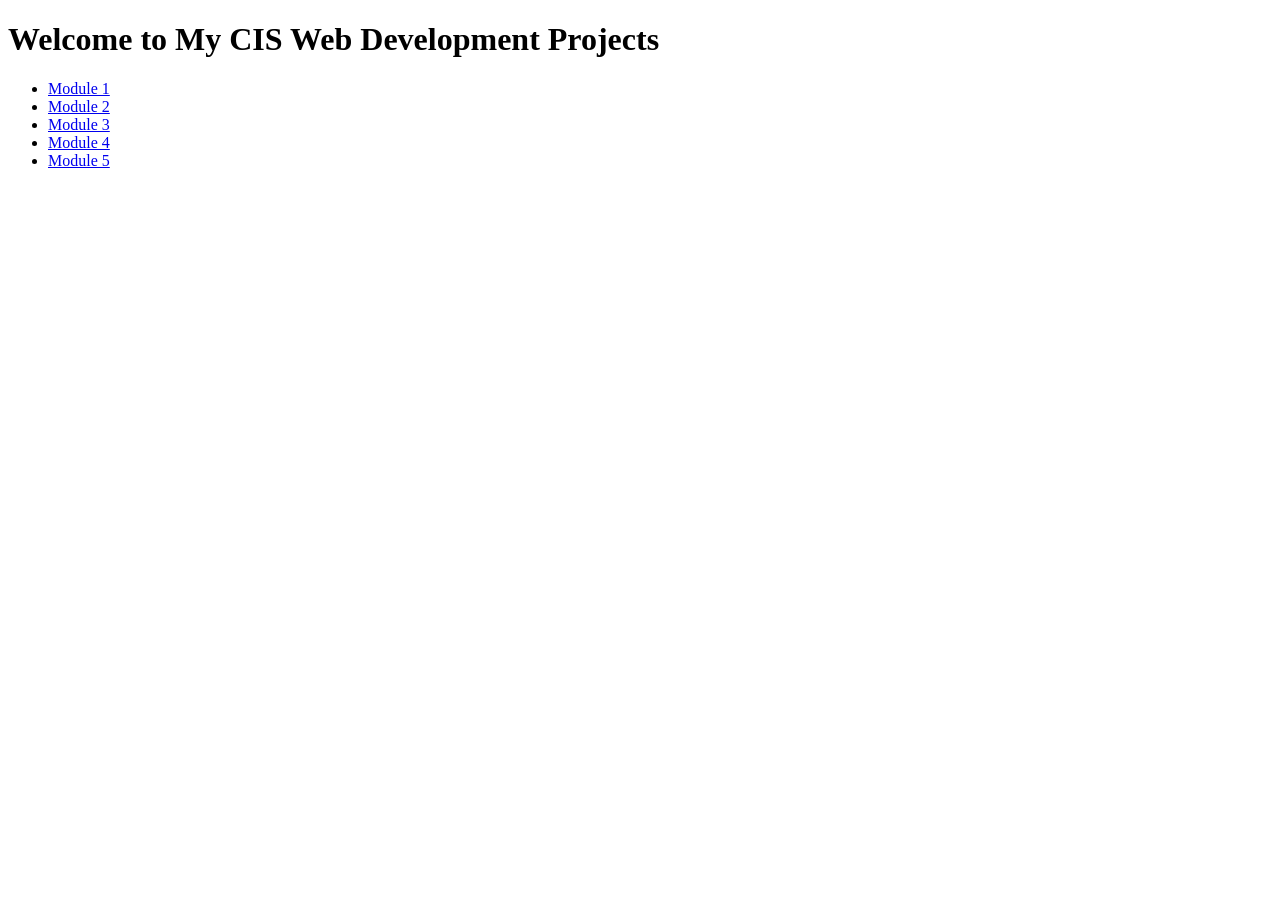
<file: index.html>
<!DOCTYPE html>
<html>
<head>
    <title>My Web Development Projects</title>
</head>
<body>
    <h1>Welcome to My CIS Web Development Projects</h1>

   <ul>
    <li><a href="Module1/index.html">Module 1</a></li>
    <li><a href="Module2/index.html">Module 2</a></li>
    <li><a href="Module3/index.html">Module 3</a></li>
    <li><a href="Module4/index.html">Module 4</a></li>
    <li><a href="Module5/index.html">Module 5</a></li>
</ul>

</body>
</html>
</file>
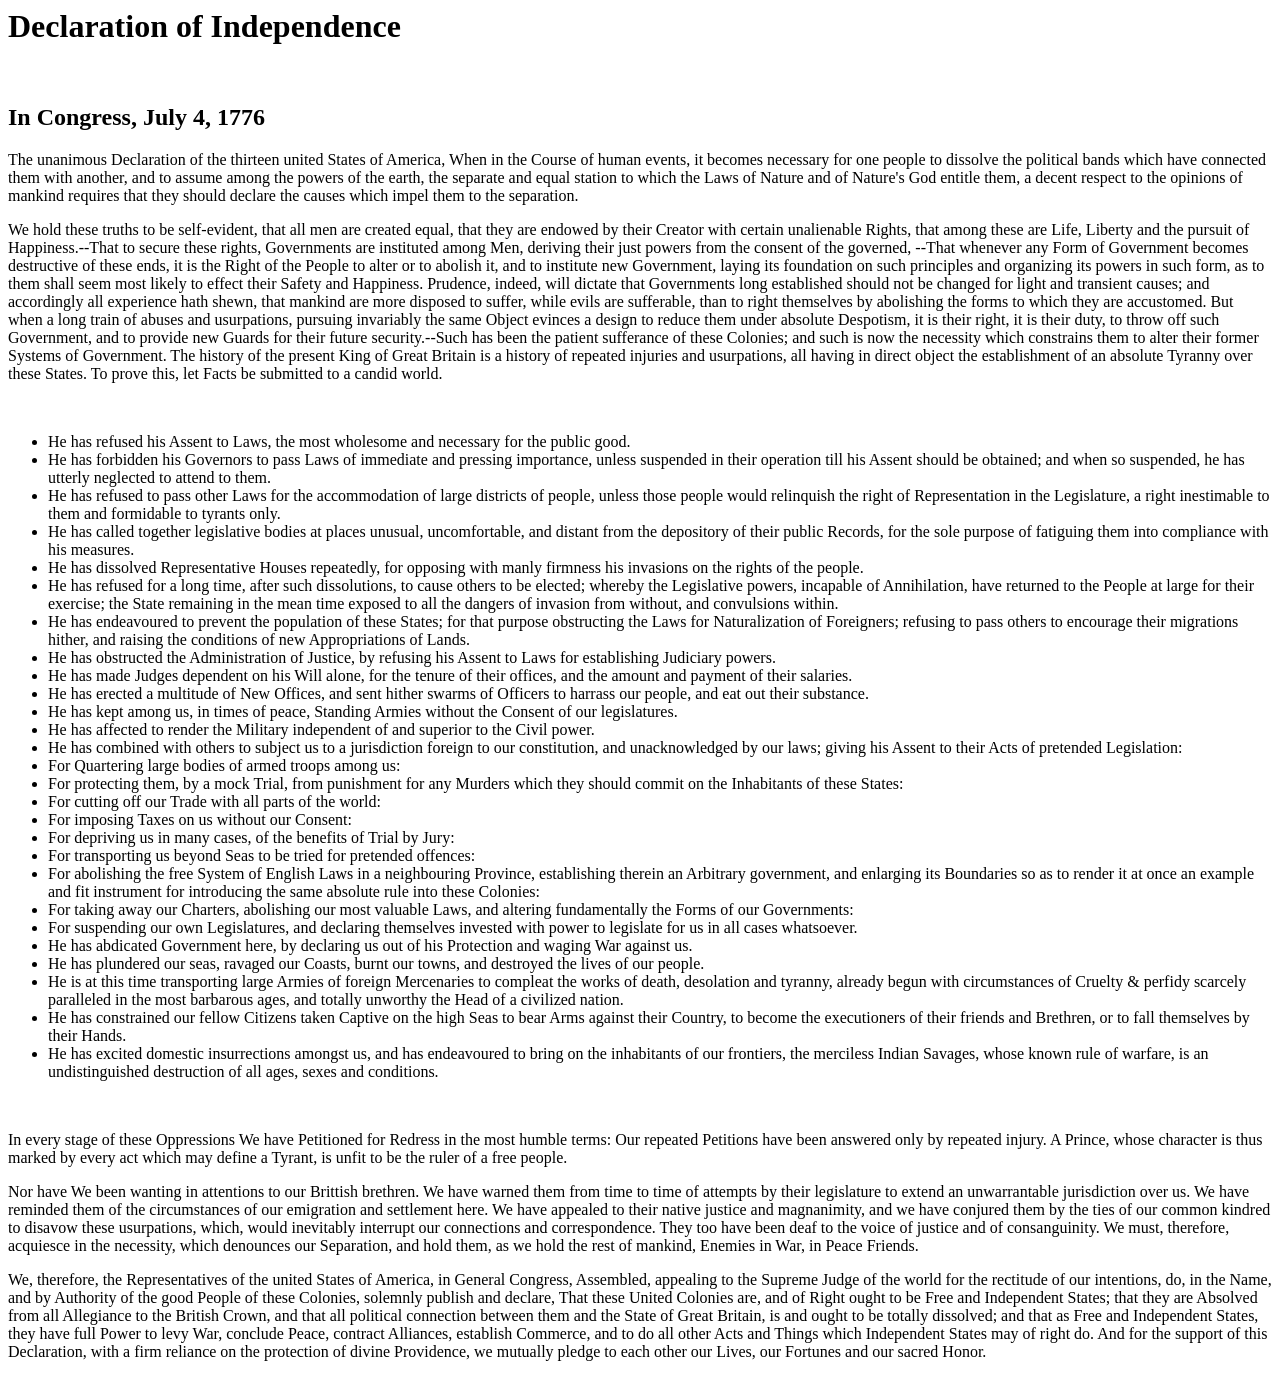
<file: Module #2/index.html>
<html>
<h1>Declaration of Independence</h1>
<br>
<h2>In Congress, July 4, 1776</h2>

<p>The unanimous Declaration of the thirteen united States of America, When in the Course of human events, it becomes necessary for one people to dissolve the political bands which have connected them with another, and to assume among the powers of the earth, the separate and equal station to which the Laws of Nature and of Nature's God entitle them, a decent respect to the opinions of mankind requires that they should declare the causes which impel them to the separation.</p>

<p>We hold these truths to be self-evident, that all men are created equal, that they are endowed by their Creator with certain unalienable Rights, that among these are Life, Liberty and the pursuit of Happiness.--That to secure these rights, Governments are instituted among Men, deriving their just powers from the consent of the governed, --That whenever any Form of Government becomes destructive of these ends, it is the Right of the People to alter or to abolish it, and to institute new Government, laying its foundation on such principles and organizing its powers in such form, as to them shall seem most likely to effect their Safety and Happiness. Prudence, indeed, will dictate that Governments long established should not be changed for light and transient causes; and accordingly all experience hath shewn, that mankind are more disposed to suffer, while evils are sufferable, than to right themselves by abolishing the forms to which they are accustomed. But when a long train of abuses and usurpations, pursuing invariably the same Object evinces a design to reduce them under absolute Despotism, it is their right, it is their duty, to throw off such Government, and to provide new Guards for their future security.--Such has been the patient sufferance of these Colonies; and such is now the necessity which constrains them to alter their former Systems of Government. The history of the present King of Great Britain is a history of repeated injuries and usurpations, all having in direct object the establishment of an absolute Tyranny over these States. To prove this, let Facts be submitted to a candid world.</p>
<br>
<ul>
<li>He has refused his Assent to Laws, the most wholesome and necessary for the public good.</li>

<li>He has forbidden his Governors to pass Laws of immediate and pressing importance, unless suspended in their operation till his Assent should be obtained; and when so suspended, he has utterly neglected to attend to them.</li>

<li>He has refused to pass other Laws for the accommodation of large districts of people, unless those people would relinquish the right of Representation in the Legislature, a right inestimable to them and formidable to tyrants only.</li>

<li>He has called together legislative bodies at places unusual, uncomfortable, and distant from the depository of their public Records, for the sole purpose of fatiguing them into compliance with his measures.</li>

<li>He has dissolved Representative Houses repeatedly, for opposing with manly firmness his invasions on the rights of the people.</li>

<li>He has refused for a long time, after such dissolutions, to cause others to be elected; whereby the Legislative powers, incapable of Annihilation, have returned to the People at large for their exercise; the State remaining in the mean time exposed to all the dangers of invasion from without, and convulsions within.</li>

<li>He has endeavoured to prevent the population of these States; for that purpose obstructing the Laws for Naturalization of Foreigners; refusing to pass others to encourage their migrations hither, and raising the conditions of new Appropriations of Lands.</li>

<li>He has obstructed the Administration of Justice, by refusing his Assent to Laws for establishing Judiciary powers.</li>

<li>He has made Judges dependent on his Will alone, for the tenure of their offices, and the amount and payment of their salaries.</li>

<li>He has erected a multitude of New Offices, and sent hither swarms of Officers to harrass our people, and eat out their substance.</li>

<li>He has kept among us, in times of peace, Standing Armies without the Consent of our legislatures.</li>

<li>He has affected to render the Military independent of and superior to the Civil power.</li>

<li>He has combined with others to subject us to a jurisdiction foreign to our constitution, and unacknowledged by our laws; giving his Assent to their Acts of pretended Legislation:</li>

<li>For Quartering large bodies of armed troops among us:</li>

<li>For protecting them, by a mock Trial, from punishment for any Murders which they should commit on the Inhabitants of these States:</li>

<li>For cutting off our Trade with all parts of the world:</li>

<li>For imposing Taxes on us without our Consent:</li>

<li>For depriving us in many cases, of the benefits of Trial by Jury:</li>

<li>For transporting us beyond Seas to be tried for pretended offences:</li>

<li>For abolishing the free System of English Laws in a neighbouring Province, establishing therein an Arbitrary government, and enlarging its Boundaries so as to render it at once an example and fit instrument for introducing the same absolute rule into these Colonies:</li>

<li>For taking away our Charters, abolishing our most valuable Laws, and altering fundamentally the Forms of our Governments:</li>

<li>For suspending our own Legislatures, and declaring themselves invested with power to legislate for us in all cases whatsoever.</li>

<li>He has abdicated Government here, by declaring us out of his Protection and waging War against us.</li>

<li>He has plundered our seas, ravaged our Coasts, burnt our towns, and destroyed the lives of our people.</li>

<li>He is at this time transporting large Armies of foreign Mercenaries to compleat the works of death, desolation and tyranny, already begun with circumstances of Cruelty & perfidy scarcely paralleled in the most barbarous ages, and totally unworthy the Head of a civilized nation.</li>

<li>He has constrained our fellow Citizens taken Captive on the high Seas to bear Arms against their Country, to become the executioners of their friends and Brethren, or to fall themselves by their Hands.</li>

<li>He has excited domestic insurrections amongst us, and has endeavoured to bring on the inhabitants of our frontiers, the merciless Indian Savages, whose known rule of warfare, is an undistinguished destruction of all ages, sexes and conditions.</li>
</ul>
<br>
<p>In every stage of these Oppressions We have Petitioned for Redress in the most humble terms: Our repeated Petitions have been answered only by repeated injury. A Prince, whose character is thus marked by every act which may define a Tyrant, is unfit to be the ruler of a free people.</p>

<p>Nor have We been wanting in attentions to our Brittish brethren. We have warned them from time to time of attempts by their legislature to extend an unwarrantable jurisdiction over us. We have reminded them of the circumstances of our emigration and settlement here. We have appealed to their native justice and magnanimity, and we have conjured them by the ties of our common kindred to disavow these usurpations, which, would inevitably interrupt our connections and correspondence. They too have been deaf to the voice of justice and of consanguinity. We must, therefore, acquiesce in the necessity, which denounces our Separation, and hold them, as we hold the rest of mankind, Enemies in War, in Peace Friends.</p>

<p>We, therefore, the Representatives of the united States of America, in General Congress, Assembled, appealing to the Supreme Judge of the world for the rectitude of our intentions, do, in the Name, and by Authority of the good People of these Colonies, solemnly publish and declare, That these United Colonies are, and of Right ought to be Free and Independent States; that they are Absolved from all Allegiance to the British Crown, and that all political connection between them and the State of Great Britain, is and ought to be totally dissolved; and that as Free and Independent States, they have full Power to levy War, conclude Peace, contract Alliances, establish Commerce, and to do all other Acts and Things which Independent States may of right do. And for the support of this Declaration, with a firm reliance on the protection of divine Providence, we mutually pledge to each other our Lives, our Fortunes and our sacred Honor.</p>
</html>
</file>
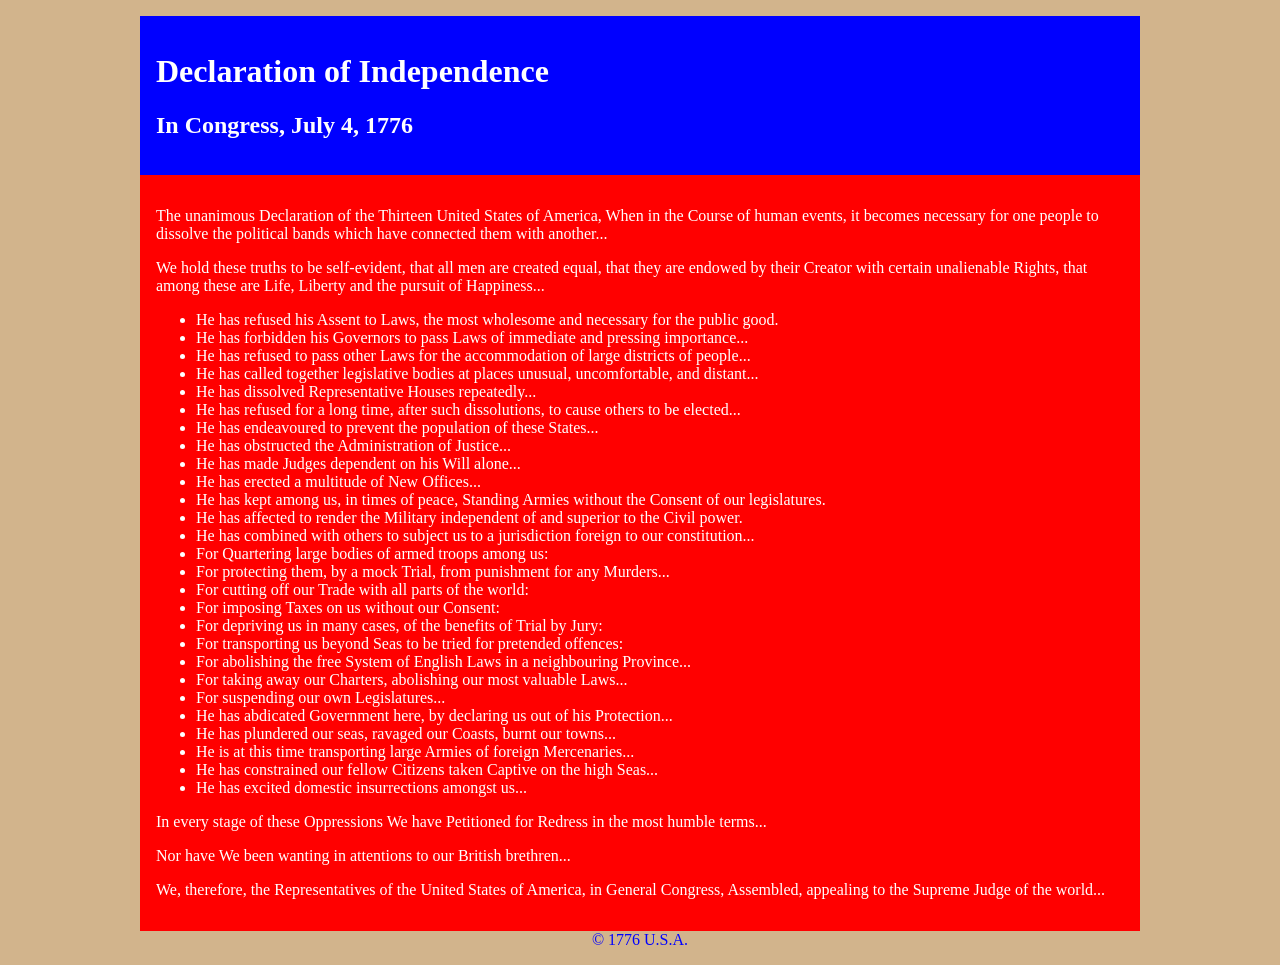
<file: Module#3/Index.html>
<!doctype html>
<html lang="en-US">
  <head>
    <meta charset="utf-8" />
    <meta name="viewport" content="width=device-width, initial-scale=1.0">
    <title>A Full Declaration</title>
  </head>

  <body style="background-color: tan; color: white;">

    <div id="page" style="width: 1000px; margin: 1rem auto;">

      <header style="background-color: blue; padding: 1rem;">
        <h1>Declaration of Independence</h1>
        <h2>In Congress, July 4, 1776</h2>
      </header>

      <main style="background-color: red; padding: 1rem;">

        <p>
          The unanimous Declaration of the Thirteen United States of America,
          When in the Course of human events, it becomes necessary for one people
          to dissolve the political bands which have connected them with another...
        </p>

        <p>
          We hold these truths to be self-evident, that all men are created equal,
          that they are endowed by their Creator with certain unalienable Rights,
          that among these are Life, Liberty and the pursuit of Happiness...
        </p>

        <ul>
          <li>He has refused his Assent to Laws, the most wholesome and necessary for the public good.</li>
          <li>He has forbidden his Governors to pass Laws of immediate and pressing importance...</li>
          <li>He has refused to pass other Laws for the accommodation of large districts of people...</li>
          <li>He has called together legislative bodies at places unusual, uncomfortable, and distant...</li>
          <li>He has dissolved Representative Houses repeatedly...</li>
          <li>He has refused for a long time, after such dissolutions, to cause others to be elected...</li>
          <li>He has endeavoured to prevent the population of these States...</li>
          <li>He has obstructed the Administration of Justice...</li>
          <li>He has made Judges dependent on his Will alone...</li>
          <li>He has erected a multitude of New Offices...</li>
          <li>He has kept among us, in times of peace, Standing Armies without the Consent of our legislatures.</li>
          <li>He has affected to render the Military independent of and superior to the Civil power.</li>
          <li>He has combined with others to subject us to a jurisdiction foreign to our constitution...</li>
          <li>For Quartering large bodies of armed troops among us:</li>
          <li>For protecting them, by a mock Trial, from punishment for any Murders...</li>
          <li>For cutting off our Trade with all parts of the world:</li>
          <li>For imposing Taxes on us without our Consent:</li>
          <li>For depriving us in many cases, of the benefits of Trial by Jury:</li>
          <li>For transporting us beyond Seas to be tried for pretended offences:</li>
          <li>For abolishing the free System of English Laws in a neighbouring Province...</li>
          <li>For taking away our Charters, abolishing our most valuable Laws...</li>
          <li>For suspending our own Legislatures...</li>
          <li>He has abdicated Government here, by declaring us out of his Protection...</li>
          <li>He has plundered our seas, ravaged our Coasts, burnt our towns...</li>
          <li>He is at this time transporting large Armies of foreign Mercenaries...</li>
          <li>He has constrained our fellow Citizens taken Captive on the high Seas...</li>
          <li>He has excited domestic insurrections amongst us...</li>
        </ul>

        <p>
          In every stage of these Oppressions We have Petitioned for Redress in the most humble terms...
        </p>

        <p>
          Nor have We been wanting in attentions to our British brethren...
        </p>

        <p>
          We, therefore, the Representatives of the United States of America, in General Congress,
          Assembled, appealing to the Supreme Judge of the world...
        </p>

      </main>

      <footer style="text-align: center; color: blue;">
        &copy; 1776 U.S.A.
      </footer>

    </div>

  </body>
</html>
</file>
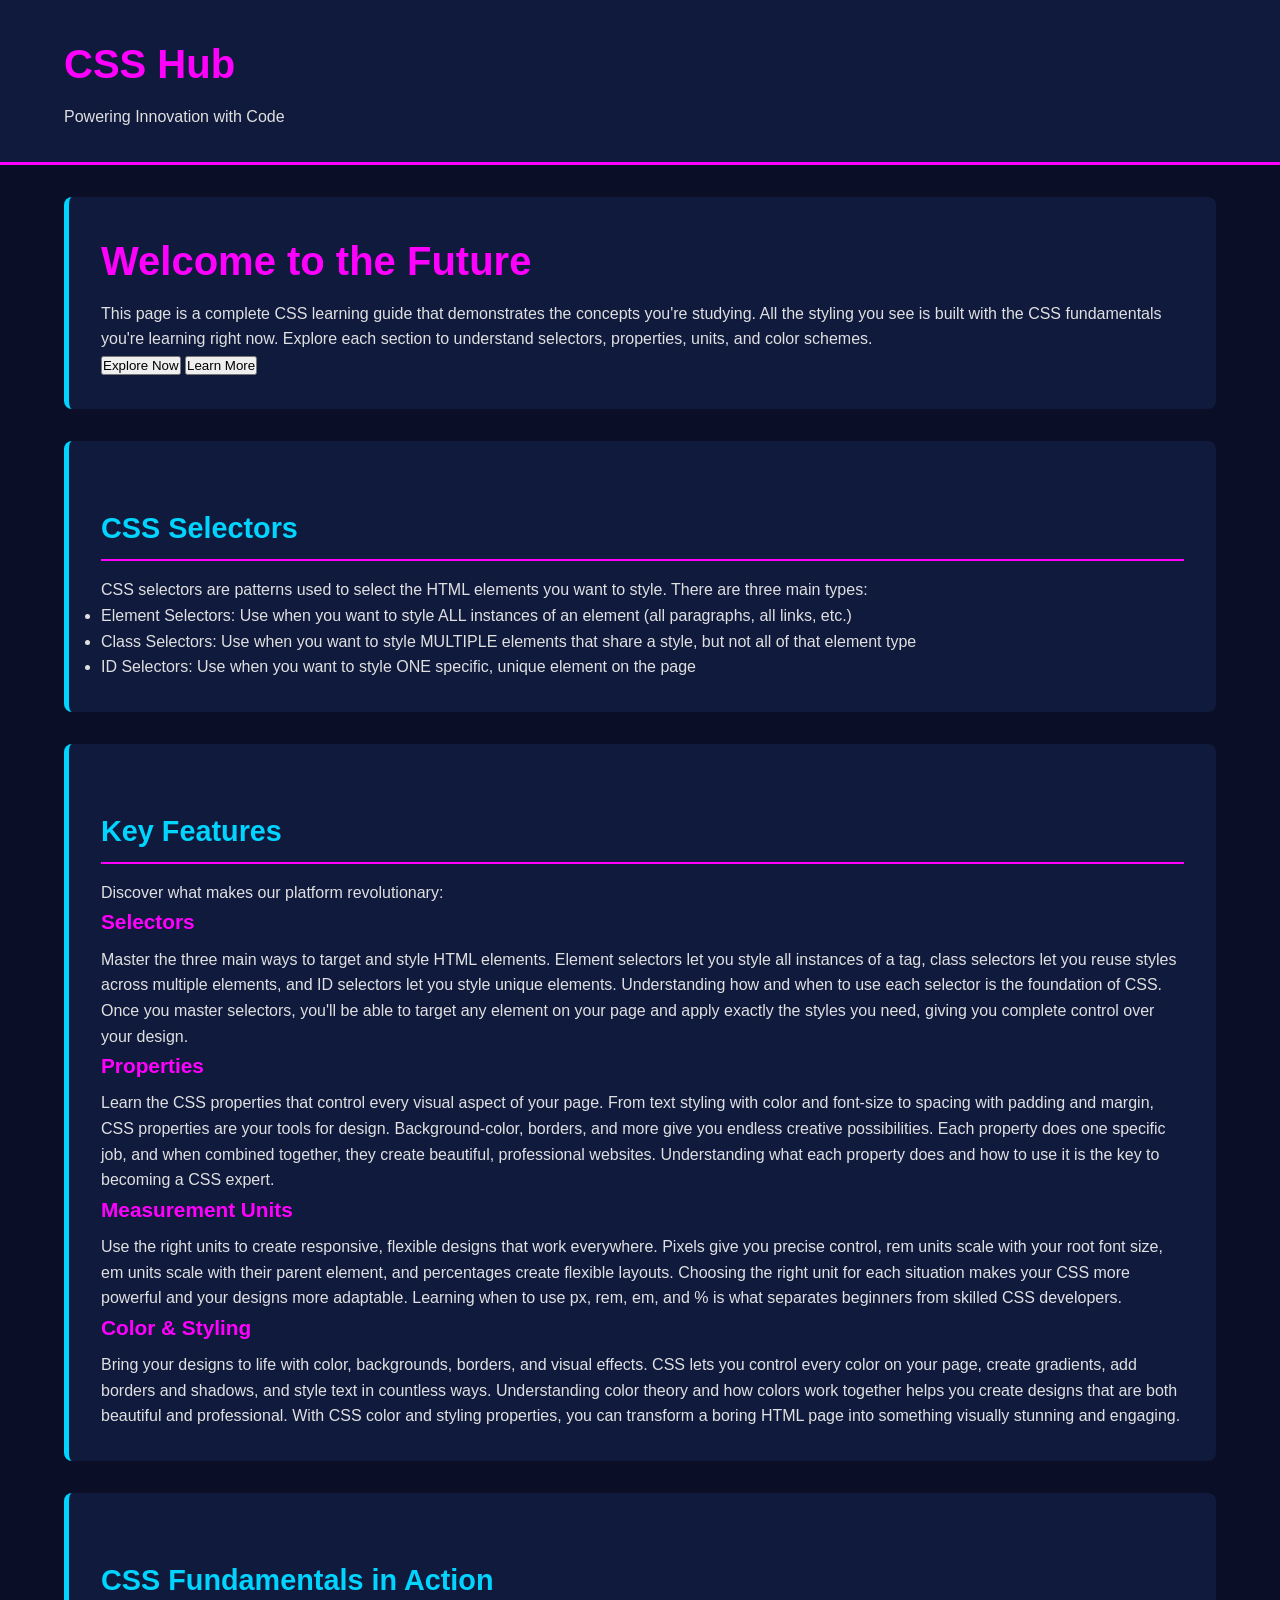
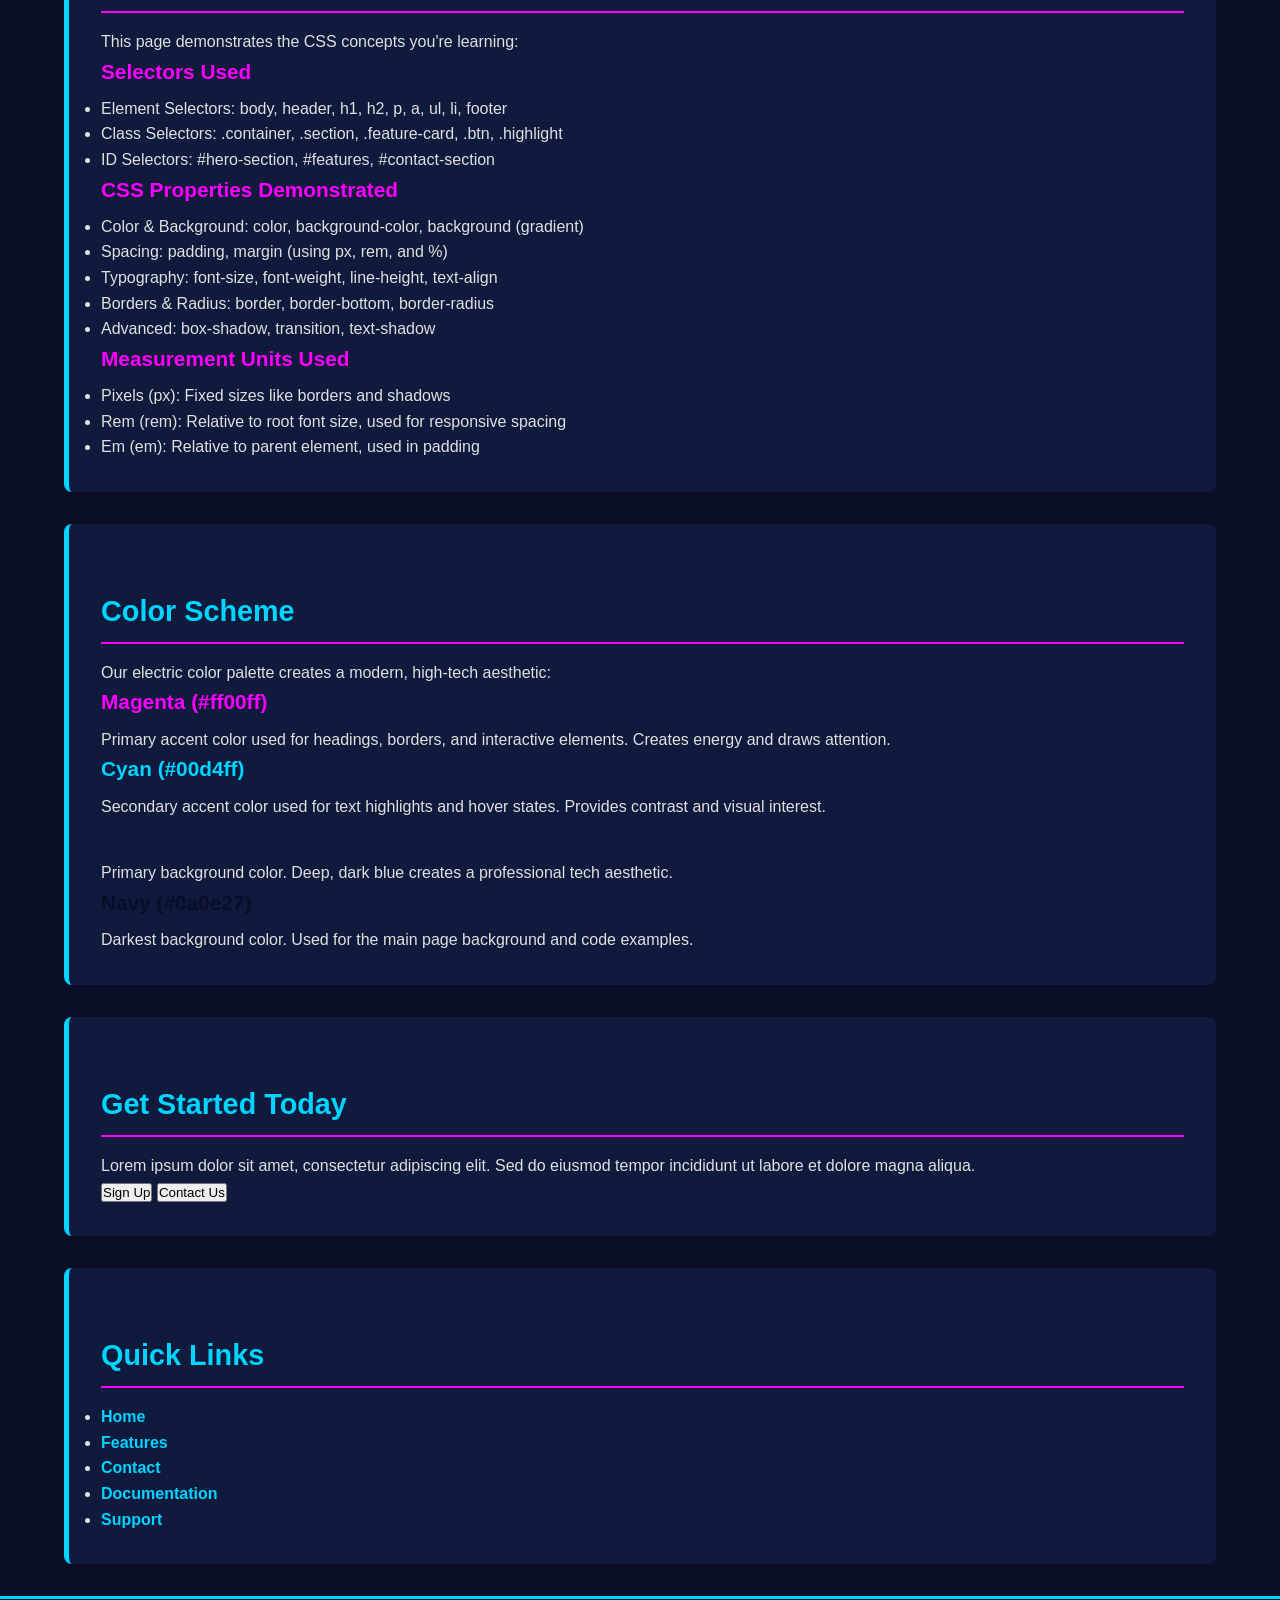
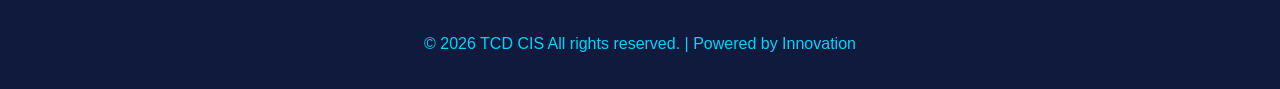
<file: Module4/index.html>
<!DOCTYPE html>
<html lang="en">
<head>
<meta charset="UTF-8">
<meta name="viewport" content="width=device-width, initial-scale=1.0">
<title>Electric Tech Hub - Lab Version</title>

<style>
* {
    margin: 0;
    padding: 0;
    box-sizing: border-box;
}

body {
    background-color: #0a0e27;
    color: #e0e0e0;
    font-family: Arial, sans-serif;
    line-height: 1.6;
}

header {
    background-color: #0f1a3d;
    padding: 2rem;
    border-bottom: 3px solid #ff00ff;
    margin-bottom: 2rem;
}

footer {
    background-color: #0f1a3d;
    color: #00d4ff;
    padding: 2rem;
    text-align: center;
    border-top: 3px solid #00d4ff;
}

h1 {
    color: #ff00ff;
    font-size: 2.5rem;
    margin-bottom: 0.5rem;
}

h2 {
    color: #00d4ff;
    font-size: 1.8rem;
    margin-top: 2rem;
    margin-bottom: 1rem;
    padding-bottom: 0.5rem;
    border-bottom: 2px solid #ff00ff;
}

h3 {
    color: #ff00ff;
    font-size: 1.3rem;
    margin-bottom: 0.5rem;
}

a {
    color: #00d4ff;
    text-decoration: none;
    font-weight: bold;
}

a:hover {
    color: #ff00ff;
}

.container {
    max-width: 1200px;
    margin: 0 auto;
    padding-left: 1.5rem;
    padding-right: 1.5rem;
}

.section {
    background-color: #0f1a3d;
    padding: 2rem;
    margin-bottom: 2rem;
    border-left: 5px solid #00d4ff;
    border-radius: 8px;
}
</style>
</head>

<body>

    <header>
        <div class="container">
            <h1>CSS Hub</h1>
            <p class="cyan-accent">Powering Innovation with Code</p>
        </div>
    </header>

    <main class="container">
        <!-- Hero Section -->
        <section id="hero-section" class="section">
            <h1>Welcome to the Future</h1>
            <p>This page is a complete CSS learning guide that demonstrates the concepts you're studying. All the styling you see is built with the CSS fundamentals you're learning right now. Explore each section to understand selectors, properties, units, and color schemes.</p>
            <div class="button-group">
                <button class="btn">Explore Now</button>
                <button class="btn btn-secondary">Learn More</button>
            </div>
        </section>

        <!-- About Section -->
        <section class="section">
            <h2>CSS Selectors</h2>
            <div class="intro-text">
                <p>CSS selectors are patterns used to select the HTML elements you want to style. There are three main types:</p>
            </div>
            <ul>
                <li><span class="highlight-magenta">Element Selectors:</span> Use when you want to style ALL instances of an element (all paragraphs, all links, etc.)</li>
                <li><span class="highlight-magenta">Class Selectors:</span> Use when you want to style MULTIPLE elements that share a style, but not all of that element type</li>
                <li><span class="highlight-magenta">ID Selectors:</span> Use when you want to style ONE specific, unique element on the page</li>
            </ul>
        </section>

        <!-- Features Section -->
        <section class="section">
            <h2>Key Features</h2>
            <p>Discover what makes our platform <span class="accent-text">revolutionary</span>:</p>
            
            <div class="feature-grid">
                <div class="feature-card">
                    <h3>Selectors</h3>
                    <p>Master the three main ways to target and style HTML elements. Element selectors let you style all instances of a tag, class selectors let you reuse styles across multiple elements, and ID selectors let you style unique elements. Understanding how and when to use each selector is the foundation of CSS. Once you master selectors, you'll be able to target any element on your page and apply exactly the styles you need, giving you complete control over your design.</p>
                </div>
                <div class="feature-card">
                    <h3>Properties</h3>
                    <p>Learn the CSS properties that control every visual aspect of your page. From text styling with color and font-size to spacing with padding and margin, CSS properties are your tools for design. Background-color, borders, and more give you endless creative possibilities. Each property does one specific job, and when combined together, they create beautiful, professional websites. Understanding what each property does and how to use it is the key to becoming a CSS expert.</p>
                </div>
                <div class="feature-card">
                    <h3>Measurement Units</h3>
                    <p>Use the right units to create responsive, flexible designs that work everywhere. Pixels give you precise control, rem units scale with your root font size, em units scale with their parent element, and percentages create flexible layouts. Choosing the right unit for each situation makes your CSS more powerful and your designs more adaptable. Learning when to use px, rem, em, and % is what separates beginners from skilled CSS developers.</p>
                </div>
                <div class="feature-card">
                    <h3>Color &amp; Styling</h3>
                    <p>Bring your designs to life with color, backgrounds, borders, and visual effects. CSS lets you control every color on your page, create gradients, add borders and shadows, and style text in countless ways. Understanding color theory and how colors work together helps you create designs that are both beautiful and professional. With CSS color and styling properties, you can transform a boring HTML page into something visually stunning and engaging.</p>
                </div>
            </div>
        </section>

        <!-- CSS Concepts Section -->
        <section class="section">
            <h2>CSS Fundamentals in Action</h2>
            <p>This page demonstrates the <span class="highlight">CSS concepts</span> you're learning:</p>
            
            <h3>Selectors Used</h3>
            <ul>
                <li><span class="cyan-accent">Element Selectors:</span> body, header, h1, h2, p, a, ul, li, footer</li>
                <li><span class="cyan-accent">Class Selectors:</span> .container, .section, .feature-card, .btn, .highlight</li>
                <li><span class="cyan-accent">ID Selectors:</span> #hero-section, #features, #contact-section</li>
            </ul>

            <h3>CSS Properties Demonstrated</h3>
            <ul>
                <li><span class="accent-text">Color &amp; Background:</span> color, background-color, background (gradient)</li>
                <li><span class="accent-text">Spacing:</span> padding, margin (using px, rem, and %)</li>
                <li><span class="accent-text">Typography:</span> font-size, font-weight, line-height, text-align</li>
                <li><span class="accent-text">Borders &amp; Radius:</span> border, border-bottom, border-radius</li>
                <li><span class="accent-text">Advanced:</span> box-shadow, transition, text-shadow</li>
            </ul>

            <h3>Measurement Units Used</h3>
            <ul>
                <li><span class="cyan-accent">Pixels (px):</span> Fixed sizes like borders and shadows</li>
                <li><span class="cyan-accent">Rem (rem):</span> Relative to root font size, used for responsive spacing</li>
                <li><span class="cyan-accent">Em (em):</span> Relative to parent element, used in padding</li>
            </ul>
        </section>

        <!-- Color Palette Section -->
        <section class="section">
            <h2>Color Scheme</h2>
            <p>Our <span class="accent-text">electric color palette</span> creates a modern, high-tech aesthetic:</p>
            
            <div class="feature-grid">
                <div class="feature-card">
                    <h3 style="color: #ff00ff;">Magenta (#ff00ff)</h3>
                    <p>Primary accent color used for headings, borders, and interactive elements. Creates energy and draws attention.</p>
                </div>
                <div class="feature-card">
                    <h3 style="color: #00d4ff;">Cyan (#00d4ff)</h3>
                    <p>Secondary accent color used for text highlights and hover states. Provides contrast and visual interest.</p>
                </div>
                <div class="feature-card">
                    <h3 style="color: #0f1a3d;">Cobalt (#0f1a3d)</h3>
                    <p>Primary background color. Deep, dark blue creates a professional tech aesthetic.</p>
                </div>
                <div class="feature-card">
                    <h3 style="color: #0a0e27;">Navy (#0a0e27)</h3>
                    <p>Darkest background color. Used for the main page background and code examples.</p>
                </div>
            </div>
        </section>

        <!-- Contact Section -->
        <section id="contact-section" class="section">
            <h2>Get Started Today</h2>
            <p>Lorem ipsum dolor sit amet, consectetur adipiscing elit. Sed do eiusmod tempor incididunt ut labore et dolore magna aliqua.</p>
            <div class="button-group">
                <button class="btn">Sign Up</button>
                <button class="btn btn-secondary">Contact Us</button>
            </div>
        </section>

        <!-- Navigation Example -->
        <section class="section">
            <h2>Quick Links</h2>
            <nav>
                <ul>
                    <li><a href="https://knighthawk0811.github.io/Intro-HTML-CSS//m04/index-copy.html#hero-section">Home</a></li>
                    <li><a href="https://knighthawk0811.github.io/Intro-HTML-CSS//m04/index-copy.html#features">Features</a></li>
                    <li><a href="https://knighthawk0811.github.io/Intro-HTML-CSS//m04/index-copy.html#contact-section">Contact</a></li>
                    <li><a href="https://knighthawk0811.github.io/Intro-HTML-CSS//m04/index-copy.html#">Documentation</a></li>
                    <li><a href="https://knighthawk0811.github.io/Intro-HTML-CSS//m04/index-copy.html#">Support</a></li>
                </ul>
            </nav>
        </section>
    </main>

    <footer>
        <div class="container">
            <p>© 2026 TCD CIS All rights reserved. | Powered by Innovation</p>
        </div>
    </footer>
</body>
</html>
</file>
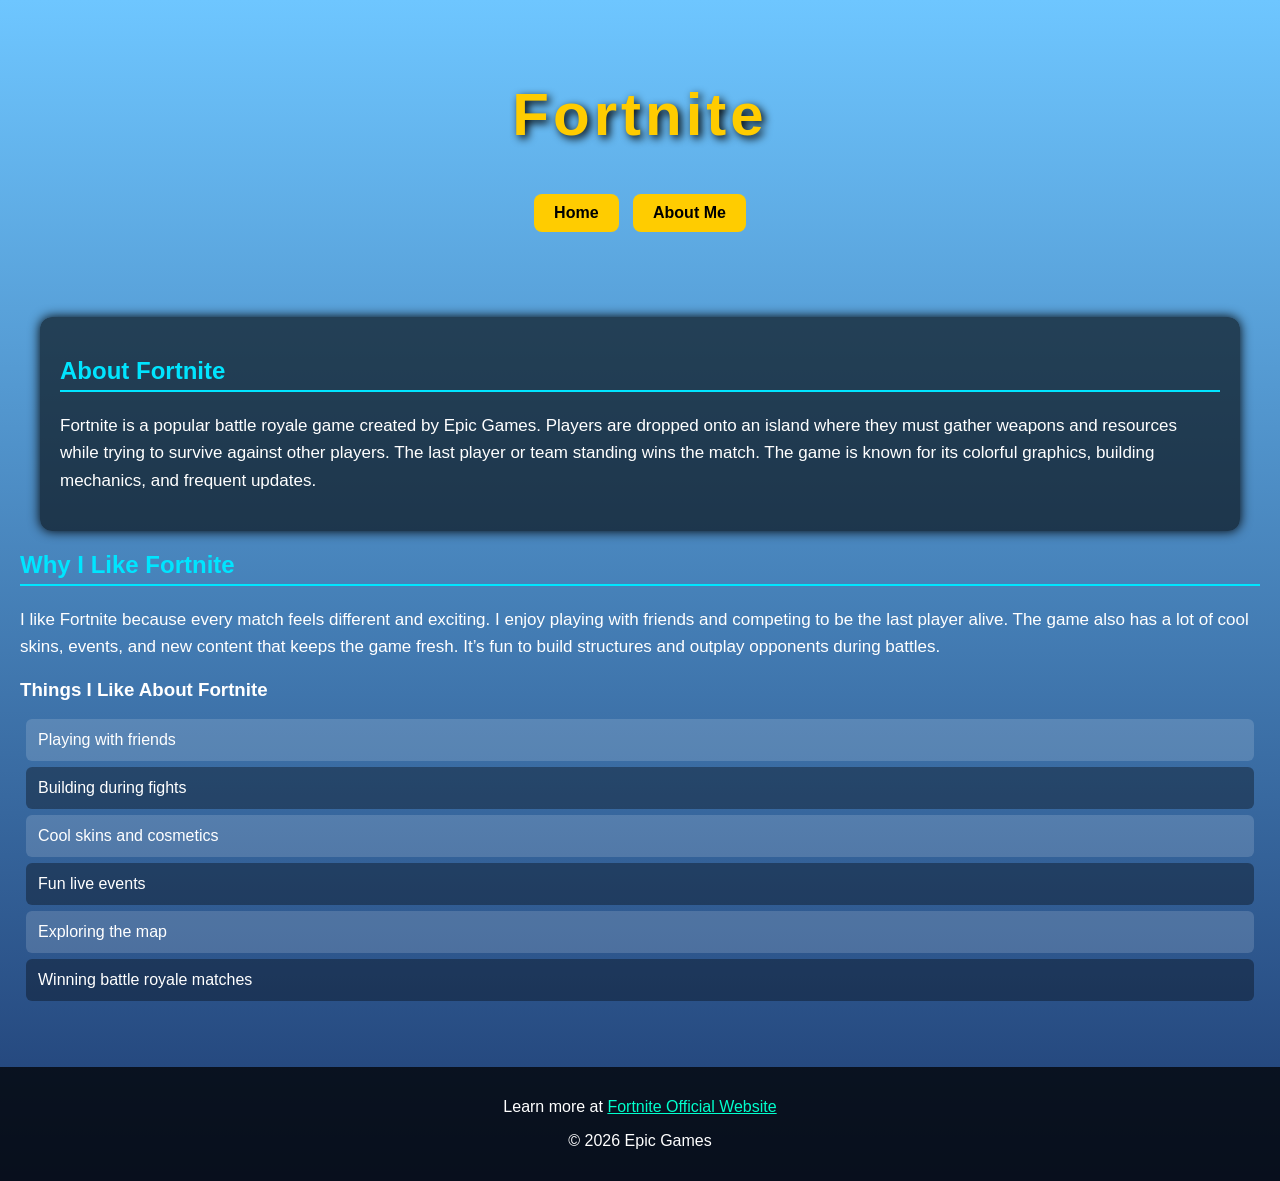
<file: Module5/index.html>
<!DOCTYPE html>
<html lang="en">

<head>
<meta charset="UTF-8">
<title>Fortnite</title>
<link rel="stylesheet" href="style.css">
</head>

<body>

<header>

<h1 id="gameTitle">Fortnite</h1>

<nav>
<a href="../index.html">Home</a>
<a href="../about.html">About Me</a>
</nav>

</header>

<main>

<section class="game-info">

<h2>About Fortnite</h2>

<p>
Fortnite is a popular battle royale game created by Epic Games. Players are
dropped onto an island where they must gather weapons and resources while
trying to survive against other players. The last player or team standing
wins the match. The game is known for its colorful graphics, building
mechanics, and frequent updates.
</p>

</section>


<section class="why-like">

<h2>Why I Like Fortnite</h2>

<p>
I like Fortnite because every match feels different and exciting. I enjoy
playing with friends and competing to be the last player alive. The game also
has a lot of cool skins, events, and new content that keeps the game fresh.
It’s fun to build structures and outplay opponents during battles.
</p>

<h3>Things I Like About Fortnite</h3>

<ul>
<li>Playing with friends</li>
<li>Building during fights</li>
<li>Cool skins and cosmetics</li>
<li>Fun live events</li>
<li>Exploring the map</li>
<li>Winning battle royale matches</li>
</ul>

</section>

</main>


<footer>

<p>
Learn more at
<a href="https://www.fortnite.com/">Fortnite Official Website</a>
</p>

<p>© 2026 Epic Games</p>

</footer>

</body>
</html>
</file>
<file: Module5/style.css>
/* Page background styling */
body{
background: linear-gradient(to bottom, #6ec6ff, #1e3c72);
font-family: Arial, sans-serif;
margin:0;
color:white;
}


/* Header banner styling */
header{
text-align:center;
padding:40px 20px;
background-image:url("https://cdn2.unrealengine.com/fortnite-chapter4-season1-battlepass-1920x1080-1197f6d3c1d4.jpg");
background-size:cover;
background-position:center;
}


/* ID selector requirement */
#gameTitle{
font-size:60px;
letter-spacing:4px;
color:#ffcc00;
text-shadow:3px 3px 8px black;
}


/* Navigation button styling */
header nav{
margin-top:15px;
}


/* Descendant selector requirement */
header nav a{
background-color:#ffcc00;
color:black;
padding:10px 20px;
border-radius:8px;
margin:5px;
display:inline-block;
text-decoration:none;
font-weight:bold;
transition:0.3s;
}


/* Pseudo-class requirement */
nav a:hover{
background-color:#ff8800;
transform:scale(1.1);
}


/* Main content spacing */
main{
padding:20px;
}


/* Class selector requirement */
.game-info{
background-color:rgba(0,0,0,0.6);
padding:20px;
margin:20px;
border-radius:12px;
box-shadow:0px 0px 12px black;
}


/* Descendant selector requirement */
main section p{
font-size:17px;
line-height:1.6;
}


/* Combinator selector requirement */
section > h2{
color:#00e5ff;
border-bottom:2px solid #00e5ff;
padding-bottom:5px;
}


/* List styling */
ul{
list-style:none;
padding:0;
margin-top:10px;
}


/* Alternating list styles requirement */
li:nth-child(odd){
background-color:rgba(255,255,255,0.15);
padding:12px;
margin:6px;
border-radius:6px;
}

li:nth-child(even){
background-color:rgba(0,0,0,0.35);
padding:12px;
margin:6px;
border-radius:6px;
}


/* Attribute selector requirement for off-site links */
a[href^="https"]{
color:#00ffcc;
}


/* Footer styling */
footer{
text-align:center;
padding:15px;
background-color:rgba(0,0,0,0.75);
margin-top:30px;
}


/* !important rule requirement */
/* !important is used here to ensure navigation links stay black even when other link styles apply */
nav a{
color:black !important;
}
</file>
